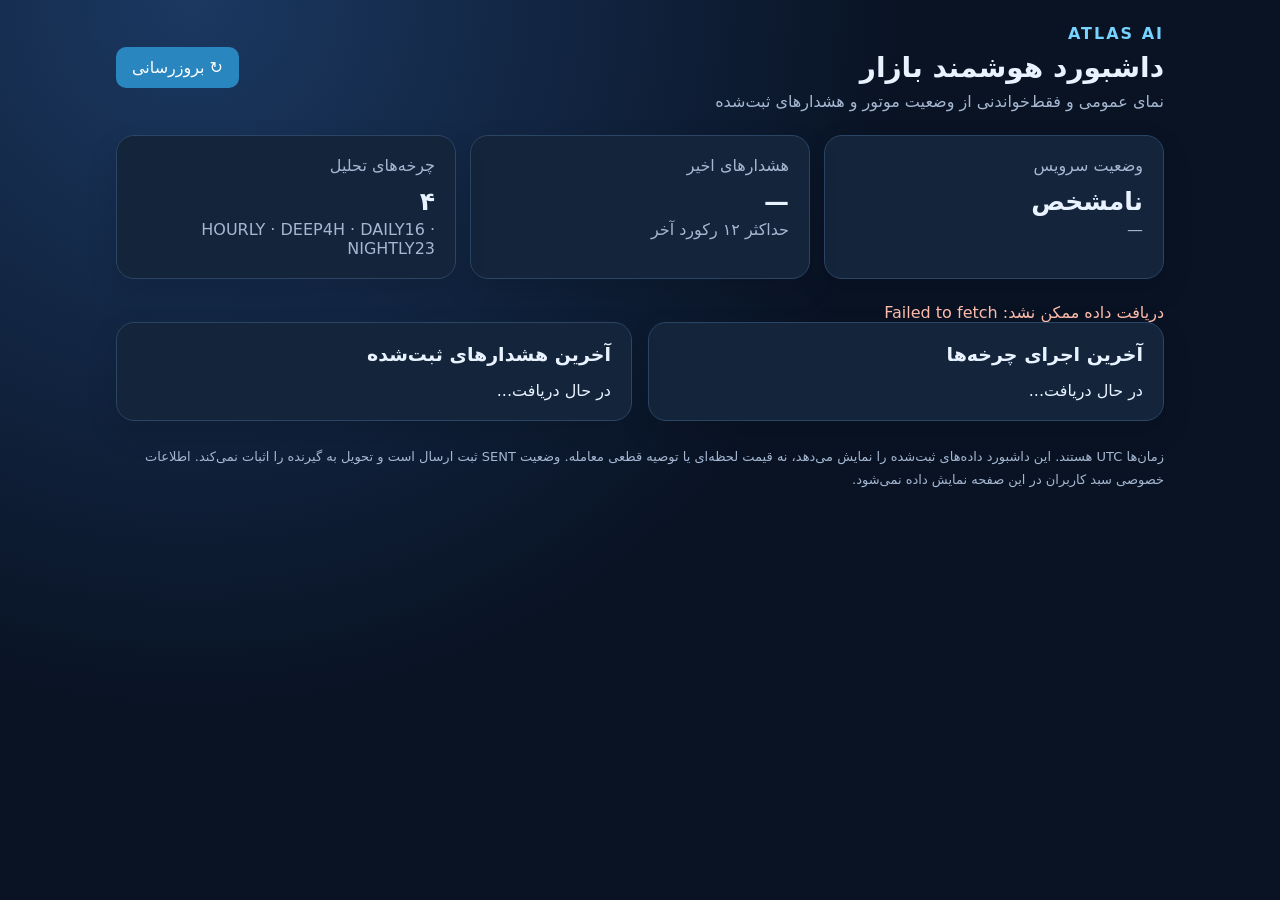
<file: docs/status.html>
<!doctype html><html lang="fa" dir="rtl"><head><meta charset="utf-8"><meta name="viewport" content="width=device-width,initial-scale=1,viewport-fit=cover"><meta name="theme-color" content="#101b32"><meta name="description" content="ATLAS AI &#8212; &#1583;&#1575;&#1588;&#1576;&#1608;&#1585;&#1583; &#1608;&#1590;&#1593;&#1740;&#1578; &#1578;&#1581;&#1604;&#1740;&#1604; &#1608; &#1607;&#1588;&#1583;&#1575;&#1585;&#1607;&#1575;&#1740; &#1576;&#1575;&#1586;&#1575;&#1585;"><link rel="manifest" href="./manifest.webmanifest"><title>ATLAS AI | Dashboard</title><style>
:root{font-family:system-ui,-apple-system,"Segoe UI",sans-serif;color:#e9f2ff;background:#091324;font-synthesis:none}*{box-sizing:border-box}body{margin:0;background:radial-gradient(circle at 15% 0%,#1b3861 0%,#091324 50%);min-height:100vh}main{max-width:1080px;margin:auto;padding:24px 16px 70px}header{display:flex;align-items:center;justify-content:space-between;gap:16px;flex-wrap:wrap}h1{font-size:28px;margin:8px 0}h2{font-size:19px;margin:0 0 16px}.muted{color:#a5b7d1}.brand{font-weight:800;letter-spacing:2px;color:#77d3ff}.pill{border:1px solid #355271;border-radius:30px;padding:7px 12px;font-size:12px;color:#b8d3ed}.grid{display:grid;grid-template-columns:repeat(auto-fit,minmax(215px,1fr));gap:14px;margin:24px 0}.card{background:#13243b;border:1px solid #2b4564;border-radius:18px;padding:20px;box-shadow:0 12px 30px #0002}.value{font-size:25px;font-weight:750;margin:12px 0 4px;direction:ltr;text-align:right}.row{display:flex;justify-content:space-between;gap:12px;padding:12px 0;border-bottom:1px solid #2b4564;align-items:center}.row:last-child{border:0}.tag{border-radius:8px;padding:4px 8px;background:#1e3a54;color:#b9e4f8;font-size:12px}button{background:#2a86bf;color:white;border:0;border-radius:10px;padding:11px 16px;cursor:pointer;font:inherit}button:focus-visible{outline:3px solid white}a{color:#7bd8ff}footer{margin-top:24px;font-size:13px;line-height:1.8}#error{color:#ffbdad}#alerts{overflow-wrap:anywhere}@media(min-width:760px){.panels{display:grid;grid-template-columns:1fr 1fr;gap:16px}}@media(max-width:500px){h1{font-size:23px}.value{font-size:20px}}
</style></head><body><main><header><div><div class="brand">ATLAS AI</div><h1>&#1583;&#1575;&#1588;&#1576;&#1608;&#1585;&#1583; &#1607;&#1608;&#1588;&#1605;&#1606;&#1583; &#1576;&#1575;&#1586;&#1575;&#1585;</h1><div class="muted">&#1606;&#1605;&#1575;&#1740; &#1593;&#1605;&#1608;&#1605;&#1740; &#1608; &#1601;&#1602;&#1591;&#8204;&#1582;&#1608;&#1575;&#1606;&#1583;&#1606;&#1740; &#1575;&#1586; &#1608;&#1590;&#1593;&#1740;&#1578; &#1605;&#1608;&#1578;&#1608;&#1585; &#1608; &#1607;&#1588;&#1583;&#1575;&#1585;&#1607;&#1575;&#1740; &#1579;&#1576;&#1578;&#8204;&#1588;&#1583;&#1607;</div></div><button id="refresh">&#8635; &#1576;&#1585;&#1608;&#1586;&#1585;&#1587;&#1575;&#1606;&#1740;</button></header><div class="grid"><section class="card"><div class="muted">&#1608;&#1590;&#1593;&#1740;&#1578; &#1587;&#1585;&#1608;&#1740;&#1587;</div><div class="value" id="service">&#1583;&#1585; &#1581;&#1575;&#1604; &#1576;&#1585;&#1585;&#1587;&#1740;</div><div class="muted" id="updated">&#8212;</div></section><section class="card"><div class="muted">&#1607;&#1588;&#1583;&#1575;&#1585;&#1607;&#1575;&#1740; &#1575;&#1582;&#1740;&#1585;</div><div class="value" id="count">&#8212;</div><div class="muted">&#1581;&#1583;&#1575;&#1705;&#1579;&#1585; &#1777;&#1778; &#1585;&#1705;&#1608;&#1585;&#1583; &#1570;&#1582;&#1585;</div></section><section class="card"><div class="muted">&#1670;&#1585;&#1582;&#1607;&#8204;&#1607;&#1575;&#1740; &#1578;&#1581;&#1604;&#1740;&#1604;</div><div class="value">&#1780;</div><div class="muted">HOURLY &#183; DEEP4H &#183; DAILY16 &#183; NIGHTLY23</div></section></div><div id="error" role="alert"></div><div class="panels"><section class="card"><h2>&#1570;&#1582;&#1585;&#1740;&#1606; &#1575;&#1580;&#1585;&#1575;&#1740; &#1670;&#1585;&#1582;&#1607;&#8204;&#1607;&#1575;</h2><div id="runs" aria-live="polite">&#1583;&#1585; &#1581;&#1575;&#1604; &#1583;&#1585;&#1740;&#1575;&#1601;&#1578;...</div></section><section class="card"><h2>&#1570;&#1582;&#1585;&#1740;&#1606; &#1607;&#1588;&#1583;&#1575;&#1585;&#1607;&#1575;&#1740; &#1579;&#1576;&#1578;&#8204;&#1588;&#1583;&#1607;</h2><div id="alerts" aria-live="polite">&#1583;&#1585; &#1581;&#1575;&#1604; &#1583;&#1585;&#1740;&#1575;&#1601;&#1578;...</div></section></div><footer class="muted">&#1586;&#1605;&#1575;&#1606;&#8204;&#1607;&#1575; UTC &#1607;&#1587;&#1578;&#1606;&#1583;. &#1575;&#1740;&#1606; &#1583;&#1575;&#1588;&#1576;&#1608;&#1585;&#1583; &#1583;&#1575;&#1583;&#1607;&#8204;&#1607;&#1575;&#1740; &#1579;&#1576;&#1578;&#8204;&#1588;&#1583;&#1607; &#1585;&#1575; &#1606;&#1605;&#1575;&#1740;&#1588; &#1605;&#1740;&#8204;&#1583;&#1607;&#1583;&#1548; &#1606;&#1607; &#1602;&#1740;&#1605;&#1578; &#1604;&#1581;&#1592;&#1607;&#8204;&#1575;&#1740; &#1740;&#1575; &#1578;&#1608;&#1589;&#1740;&#1607; &#1602;&#1591;&#1593;&#1740; &#1605;&#1593;&#1575;&#1605;&#1604;&#1607;. &#1608;&#1590;&#1593;&#1740;&#1578; SENT &#1579;&#1576;&#1578; &#1575;&#1585;&#1587;&#1575;&#1604; &#1575;&#1587;&#1578; &#1608; &#1578;&#1581;&#1608;&#1740;&#1604; &#1576;&#1607; &#1711;&#1740;&#1585;&#1606;&#1583;&#1607; &#1585;&#1575; &#1575;&#1579;&#1576;&#1575;&#1578; &#1606;&#1605;&#1740;&#8204;&#1705;&#1606;&#1583;. &#1575;&#1591;&#1604;&#1575;&#1593;&#1575;&#1578; &#1582;&#1589;&#1608;&#1589;&#1740; &#1587;&#1576;&#1583; &#1705;&#1575;&#1585;&#1576;&#1585;&#1575;&#1606; &#1583;&#1585; &#1575;&#1740;&#1606; &#1589;&#1601;&#1581;&#1607; &#1606;&#1605;&#1575;&#1740;&#1588; &#1583;&#1575;&#1583;&#1607; &#1606;&#1605;&#1740;&#8204;&#1588;&#1608;&#1583;.</footer></main><script>
const el=id=>document.getElementById(id);const fmt=x=>x?new Date(x).toLocaleString('fa-IR',{timeZone:'Asia/Tehran'}):'\u062b\u0628\u062a \u0646\u0634\u062f\u0647';
function line(left,right){const d=document.createElement('div');d.className='row';const a=document.createElement('span');a.textContent=left;const b=document.createElement('span');b.className='tag';b.textContent=right;d.append(a,b);return d}
async function load(){el('error').textContent='';try{const r=await fetch('https://onnyytvtfcvlzkagijzz.supabase.co/functions/v1/atlas-web/api/status',{cache:'no-store'});if(!r.ok)throw Error('HTTP '+r.status);const d=await r.json();el('service').textContent='\u0641\u0639\u0627\u0644';el('updated').textContent=fmt(d.checked_at);el('count').textContent=String(d.alerts.length);el('runs').replaceChildren(...d.cycles.map(x=>line(x.cycle,x.completed_at?fmt(x.completed_at):'\u0628\u062f\u0648\u0646 \u0627\u062c\u0631\u0627\u06cc \u062b\u0628\u062a\u200c\u0634\u062f\u0647')));el('alerts').replaceChildren(...(d.alerts.length?d.alerts.map(x=>line([x.symbol,x.direction,x.timeframe].filter(Boolean).join(' | '),fmt(x.timestamp))):[document.createTextNode('\u0647\u0646\u0648\u0632 \u0647\u0634\u062f\u0627\u0631\u06cc \u062b\u0628\u062a \u0646\u0634\u062f\u0647 \u0627\u0633\u062a')]));}catch(e){el('service').textContent='\u0646\u0627\u0645\u0634\u062e\u0635';el('error').textContent='\u062f\u0631\u06cc\u0627\u0641\u062a \u062f\u0627\u062f\u0647 \u0645\u0645\u06a9\u0646 \u0646\u0634\u062f: '+String(e.message||e)}}el('refresh').onclick=load;load();
</script></body></html>
</file>
